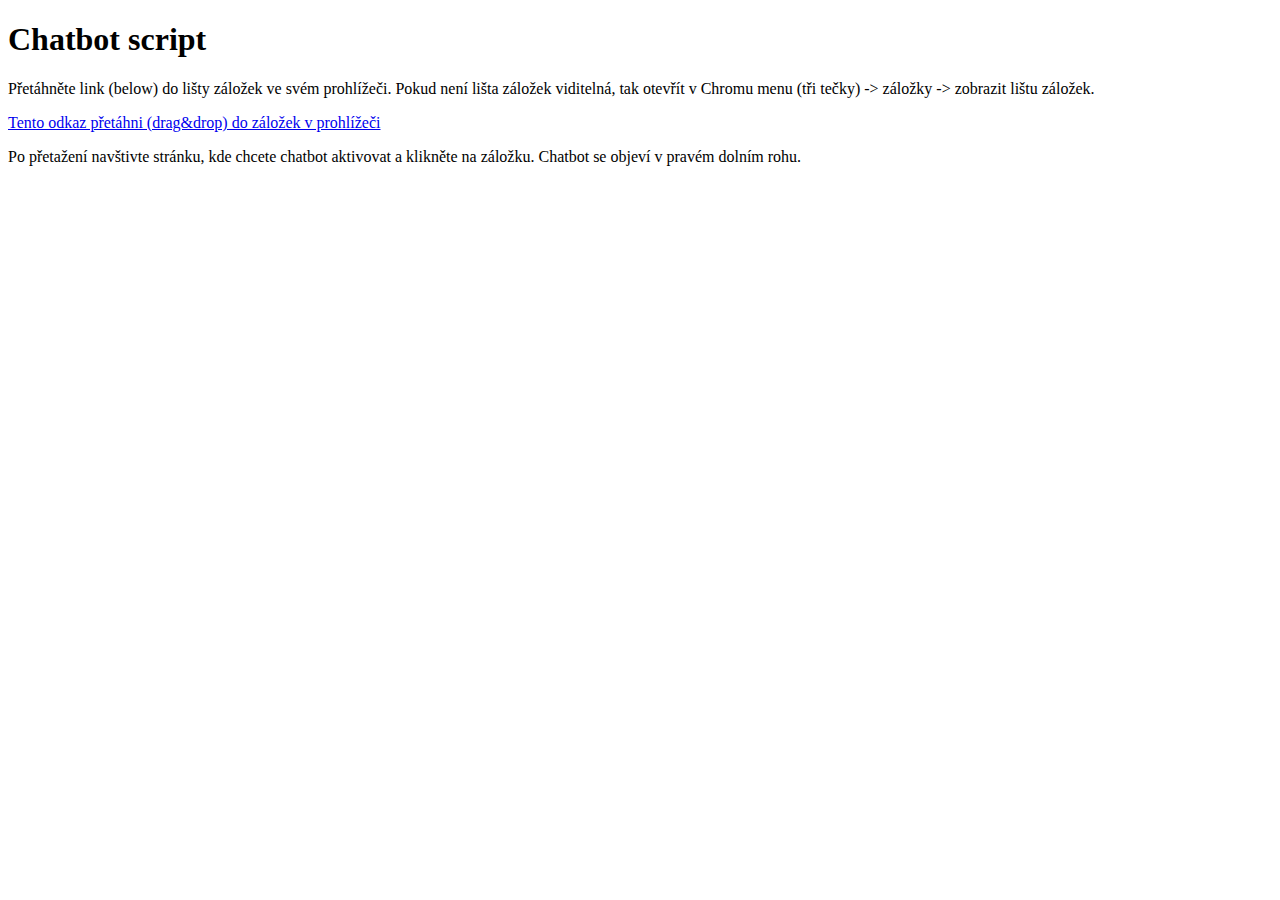
<file: index.html>
<!DOCTYPE html>
<html>
<head>
    <title>Chatbot</title>
</head>
<body>
    <h1>Chatbot script</h1>
    <p>Přetáhněte link (below) do lišty záložek ve svém prohlížeči. Pokud není lišta záložek viditelná, tak otevřít v Chromu menu (tři tečky) -> záložky -> zobrazit lištu záložek.</p>
    <p><a href="javascript:(function(){var s=document.createElement('script');s.src='https://JanHorcicka.github.io/chatbot.js';document.body.appendChild(s);})();">Tento odkaz přetáhni (drag&drop) do záložek v prohlížeči</a></p>
    <p>Po přetažení navštivte stránku, kde chcete chatbot aktivovat a klikněte na záložku. Chatbot se objeví v pravém dolním rohu.</p>
</body>
</html>
</file>
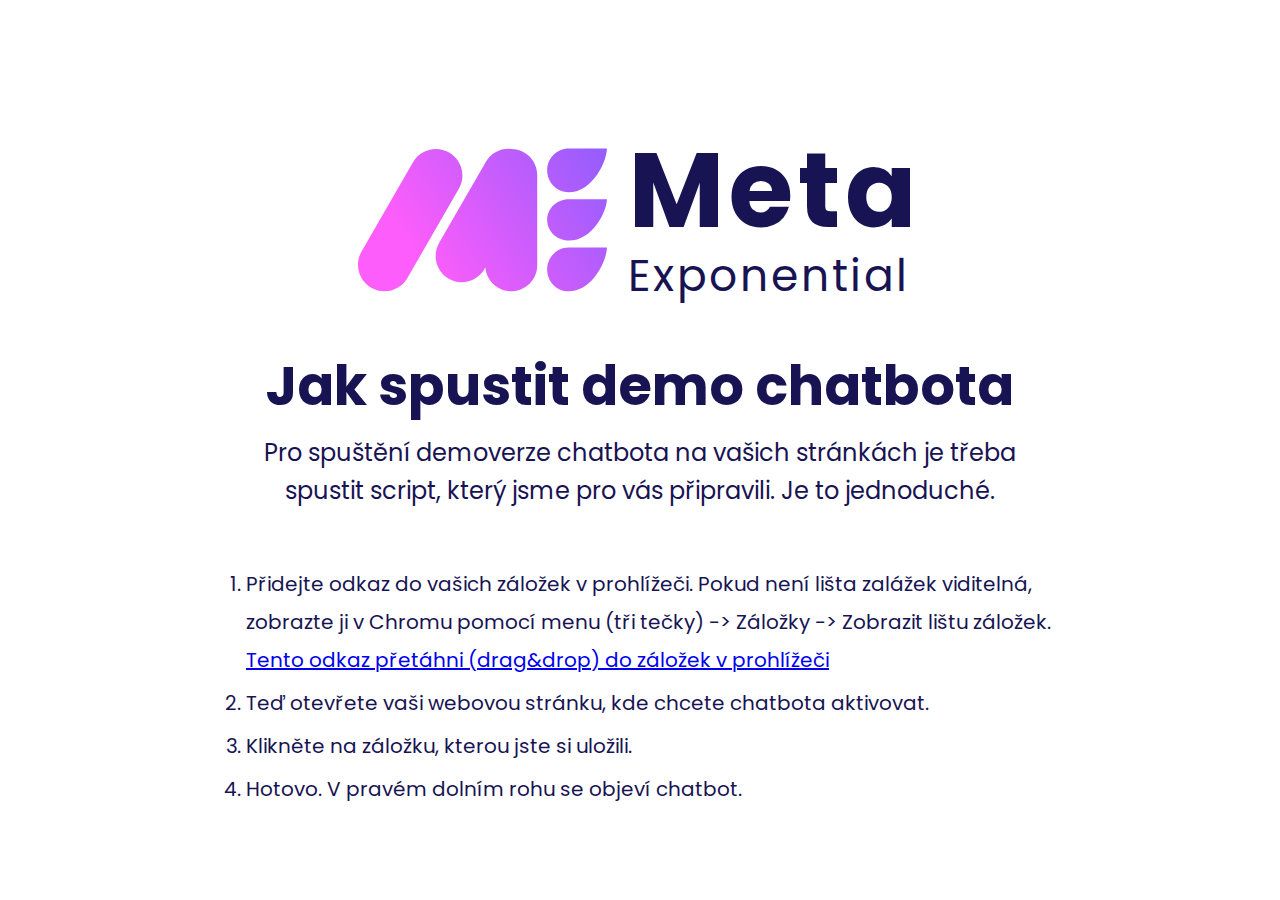
<file: aktion.html>
<!DOCTYPE html>
<html>
<head>
    <meta charset="UTF-8">
    <meta name="viewport" content="width=device-width, initial-scale=1.0">
    <title>Demo Aktion</title>
    <!-- Linking the CSS file -->
    <link href="https://fonts.googleapis.com/css2?family=Poppins:wght@400;600&display=swap" rel="stylesheet">
    <link rel="stylesheet" type="text/css" href="demoPage.css">
</head>
<body>
    <div class="bodyWrapper">
        <div class="metaLogoWrapper">
            <div class="metaLogo">
                <svg xmlns="http://www.w3.org/2000/svg" width="250" height="165" viewBox="0 0 144 83" fill="none">
                    <path fill-rule="evenodd" clip-rule="evenodd" d="M121.32 25.2114C135.448 25.2114 143.395 6.96184 143.395 7.75153e-06C138.876 -3.46196e-05 134.69 0.000104437 130.696 0.000237131C127.471 0.000344268 124.37 0.000447259 121.32 0.000447259C114.493 0.000447259 108.959 5.64411 108.959 12.6059C108.959 19.5678 114.493 25.2114 121.32 25.2114ZM52.2745 74.9934C59.482 79.1624 68.6979 76.6884 72.859 69.4676L73.3816 68.561C74.0281 76.2391 80.4533 82.2691 88.2846 82.2691C96.545 82.2691 103.241 75.5603 103.241 67.285V15.2347C103.241 6.95917 96.545 0.250533 88.2846 0.250532C88.0681 0.250532 87.8527 0.25514 87.6387 0.264264C82.0982 -0.0939579 76.57 2.64098 73.6062 7.78394L46.759 54.3708C42.5979 61.5916 45.0671 70.8246 52.2745 74.9934ZM28.4602 74.6229C24.2489 81.9305 14.9219 84.4343 7.62774 80.2154C0.333592 75.9964 -2.16557 66.6522 2.04571 59.3445L31.6825 7.91683C35.894 0.609201 45.221 -1.89457 52.5151 2.3245C59.8093 6.54358 62.3085 15.8878 58.097 23.1955L28.4602 74.6229ZM143.395 29.1925C143.395 35.788 135.448 53.0772 121.32 53.0772C114.493 53.0772 108.959 47.7305 108.959 41.135C108.959 34.5397 114.493 29.193 121.32 29.193C124.316 29.193 127.36 29.193 130.523 29.1927H130.695H130.719C134.706 29.1927 138.885 29.1925 143.395 29.1925ZM121.32 82.2688C135.448 82.2688 143.395 64.0192 143.395 57.0574C138.875 57.0574 134.689 57.0574 130.694 57.0576C127.469 57.0576 124.37 57.0576 121.32 57.0576C114.493 57.0576 108.959 62.7014 108.959 69.6632C108.959 76.625 114.493 82.2688 121.32 82.2688Z" fill="url(#paint0_linear_86_4255)"/>
                    <defs>
                        <linearGradient id="paint0_linear_86_4255" x1="133.073" y1="-1.40471" x2="0.486851" y2="81.9702" gradientUnits="userSpaceOnUse">
                            <stop stop-color="#9A5DFD"/>
                            <stop offset="0.755208" stop-color="#FD5DFB"/>
                        </linearGradient>
                    </defs>
                </svg>
            </div>
            <div class="metaNameWrapper">
                <div class="meta">Meta</div>
                <div class="exponential">Exponential</div>
            </div>
        </div>
        <div class="title">Jak spustit demo chatbota</div>
        <div class="subtitle">Pro spuštění demoverze chatbota na vašich stránkách je třeba spustit script, který jsme pro vás připravili. Je to jednoduché.</div>
        <ol class="instructions">
            <li class="item">
                Přidejte odkaz do vašich záložek v prohlížeči. Pokud není lišta zalážek viditelná, zobrazte ji v Chromu pomocí menu (tři tečky) -> Záložky -> Zobrazit lištu záložek. <a href="javascript:(function(){var s=document.createElement('script');s.src='https://JanHorcicka.github.io/aktion.js';document.body.appendChild(s);})();">Tento odkaz přetáhni (drag&drop) do záložek v prohlížeči</a>
            </li>
            <li class="item">
                
    Teď otevřete vaši webovou stránku, kde chcete chatbota aktivovat.
    
            </li>
            <li class="item">
    Klikněte na záložku, kterou jste si uložili. 
                
            </li>
            <li class="item">
    Hotovo. V pravém dolním rohu se objeví chatbot.            
            </li>
        </ol>
    </div>
</body>
</html>
</file>
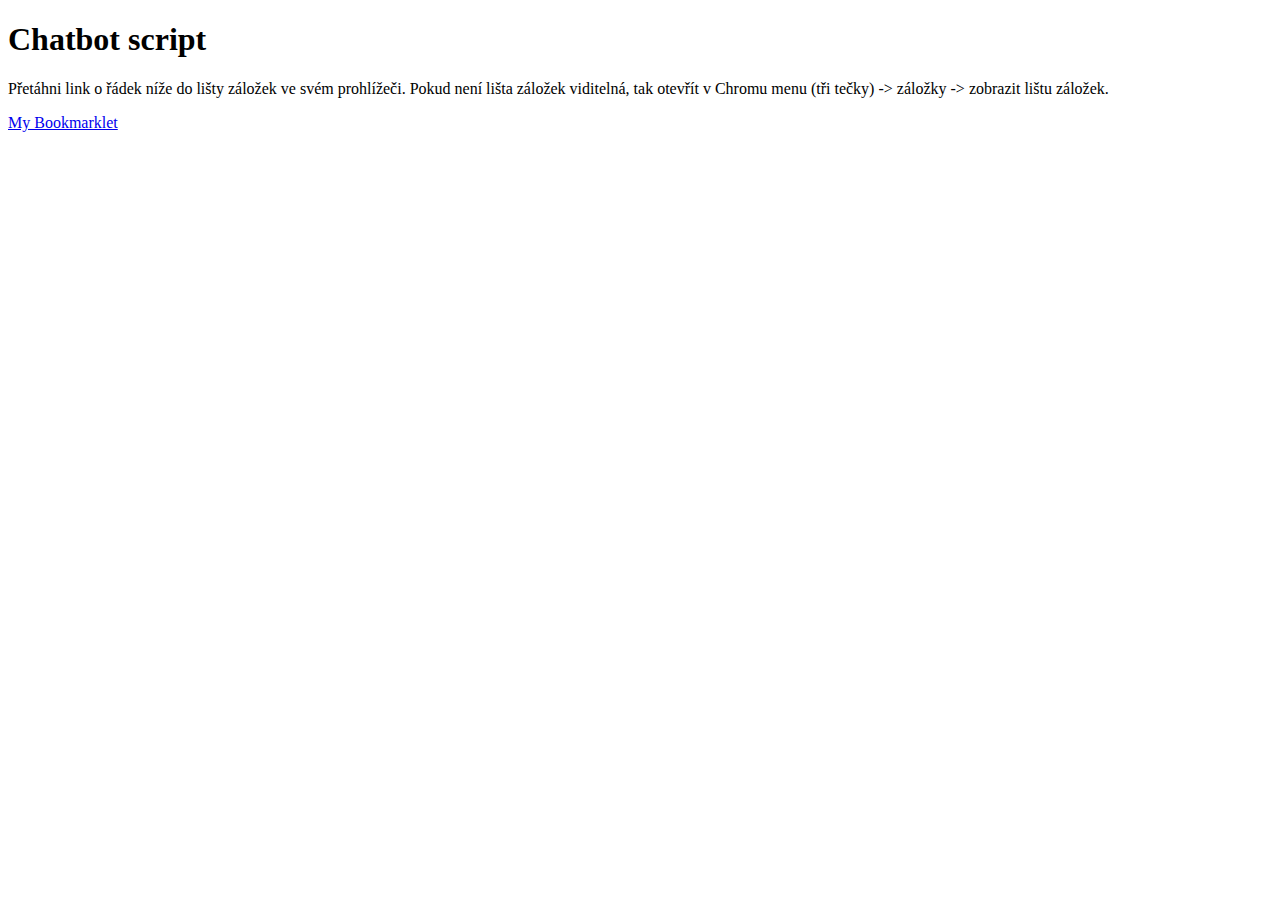
<file: bookmarklet.html>
<!DOCTYPE html>
<html>
<head>
    <title>Chatbot</title>
</head>
<body>
    <h1>Chatbot script</h1>
    <p>Přetáhni link o řádek níže do lišty záložek ve svém prohlížeči. Pokud není lišta záložek viditelná, tak otevřít v Chromu menu (tři tečky) -> záložky -> zobrazit lištu záložek.</p>
    <p><a href="javascript:(function(){var script=document.createElement('script');script.src='https://your-github-username.github.io/your-repo-name/your-script.js';document.body.appendChild(script);})();">My Bookmarklet</a></p>
</body>
</html>
</file>
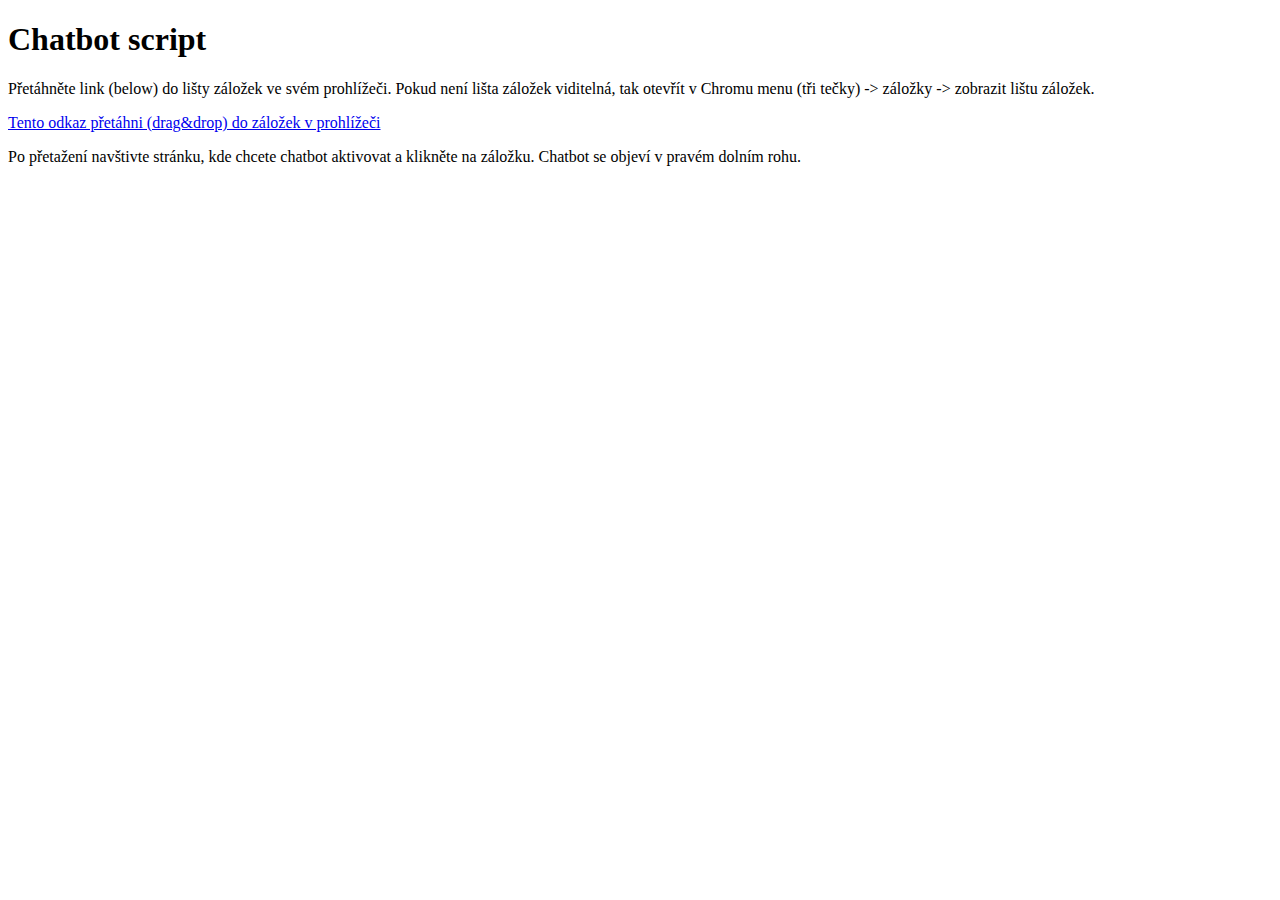
<file: chatbot.html>
<!DOCTYPE html>
<html>
<head>
    <title>Chatbot</title>
</head>
<body>
    <h1>Chatbot script</h1>
    <p>Přetáhněte link (below) do lišty záložek ve svém prohlížeči. Pokud není lišta záložek viditelná, tak otevřít v Chromu menu (tři tečky) -> záložky -> zobrazit lištu záložek.</p>
    <p><a href="javascript:(function(){var s=document.createElement('script');s.src='https://JanHorcicka.github.io/chatbot.js';document.body.appendChild(s);})();">Tento odkaz přetáhni (drag&drop) do záložek v prohlížeči</a></p>
    <p>Po přetažení navštivte stránku, kde chcete chatbot aktivovat a klikněte na záložku. Chatbot se objeví v pravém dolním rohu.</p>
</body>
</html>
</file>
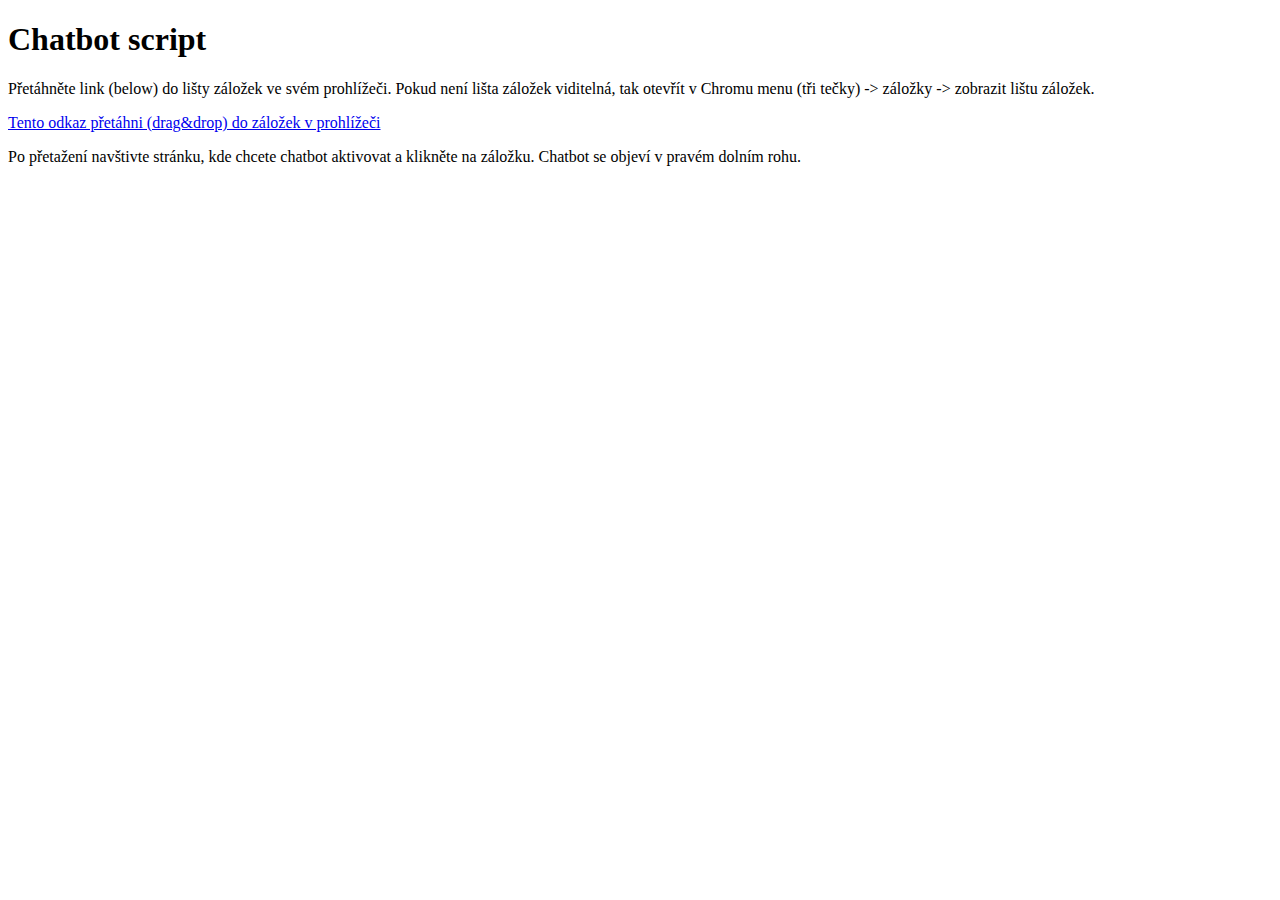
<file: libinst.html>
<!DOCTYPE html>
<html>
<head>
    <title>Chatbot</title>
</head>
<body>
    <h1>Chatbot script</h1>
    <p>Přetáhněte link (below) do lišty záložek ve svém prohlížeči. Pokud není lišta záložek viditelná, tak otevřít v Chromu menu (tři tečky) -> záložky -> zobrazit lištu záložek.</p>
    <p><a href="javascript:(function(){var s=document.createElement('script');s.src='https://JanHorcicka.github.io/libinst.js';document.body.appendChild(s);})();">Tento odkaz přetáhni (drag&drop) do záložek v prohlížeči</a></p>
    <p>Po přetažení navštivte stránku, kde chcete chatbot aktivovat a klikněte na záložku. Chatbot se objeví v pravém dolním rohu.</p>
</body>
</html>
</file>
<file: demoPage.css>
.bodyWrapper {
    display: flex;
    justify-content: center;
    padding: 100px 100px 0px 100px;
    align-items: center;
    flex-direction: column;
}

.title {
    color: var(--Midnight-Blue, #181453);
    font-feature-settings: 'clig' off, 'liga' off;
    font-family: Poppins;
    font-size: 54px;
    font-style: normal;
    font-weight: 700;
    line-height: 66px; /* 122.222% */
    padding: 15px 0px;
}

.subtitle {
    width: 770px;
    color: #181453;
    text-align: center;
    font-feature-settings: 'clig' off, 'liga' off;
    font-family: Poppins;
    font-size: 24px;
    font-style: normal;
    font-weight: 400;
    line-height: 38px; /* 158.333% */
    padding-bottom: 30px;
}

.instructions {
    width: 828px;
    color: #181453;
    font-feature-settings: 'clig' off, 'liga' off;
    font-family: Poppins;
    font-size: 20px;
    font-style: normal;
    font-weight: 400;
    line-height: 38px; /* 190% */
}

.item {
    color: var(--Midnight-Blue, #181453);
    font-feature-settings: 'clig' off, 'liga' off;
    font-family: Poppins;
    font-size: 20px;
    font-style: normal;
    font-weight: 400;
    line-height: 38px;
    padding-top: 5px;
}

.metaLogoWrapper{
    width: auto;
    flex-shrink: 0;
    display: flex;
    padding: 30px 0px;
    justify-content: space-between;
}

.metaLogo {
    fill: linear-gradient(250deg, #9A5DFD 4.84%, #FD5DFB 76.44%);
}

.metaNameWrapper {
    display: flex;
    flex-direction: column;
    padding-left: 20px;
}

.meta {
    color: var(--Midnight-Blue, #181453);
    font-feature-settings: 'clig' off, 'liga' off;
    font-family: Poppins;
    font-size: 105px;
    font-style: normal;
    font-weight: 700;
    width: 100%;
    letter-spacing: 5px;
    line-height: 1;
}

.exponential {
    color: var(--Midnight-Blue, #181453);
    font-feature-settings: 'clig' off, 'liga' off;
    font-family: Poppins;
    font-size: 44px;
    font-style: normal;
    width: 100%;
    display: flex;
    justify-self: stretch;
    text-align: center;
    letter-spacing: 3px;
}
</file>
